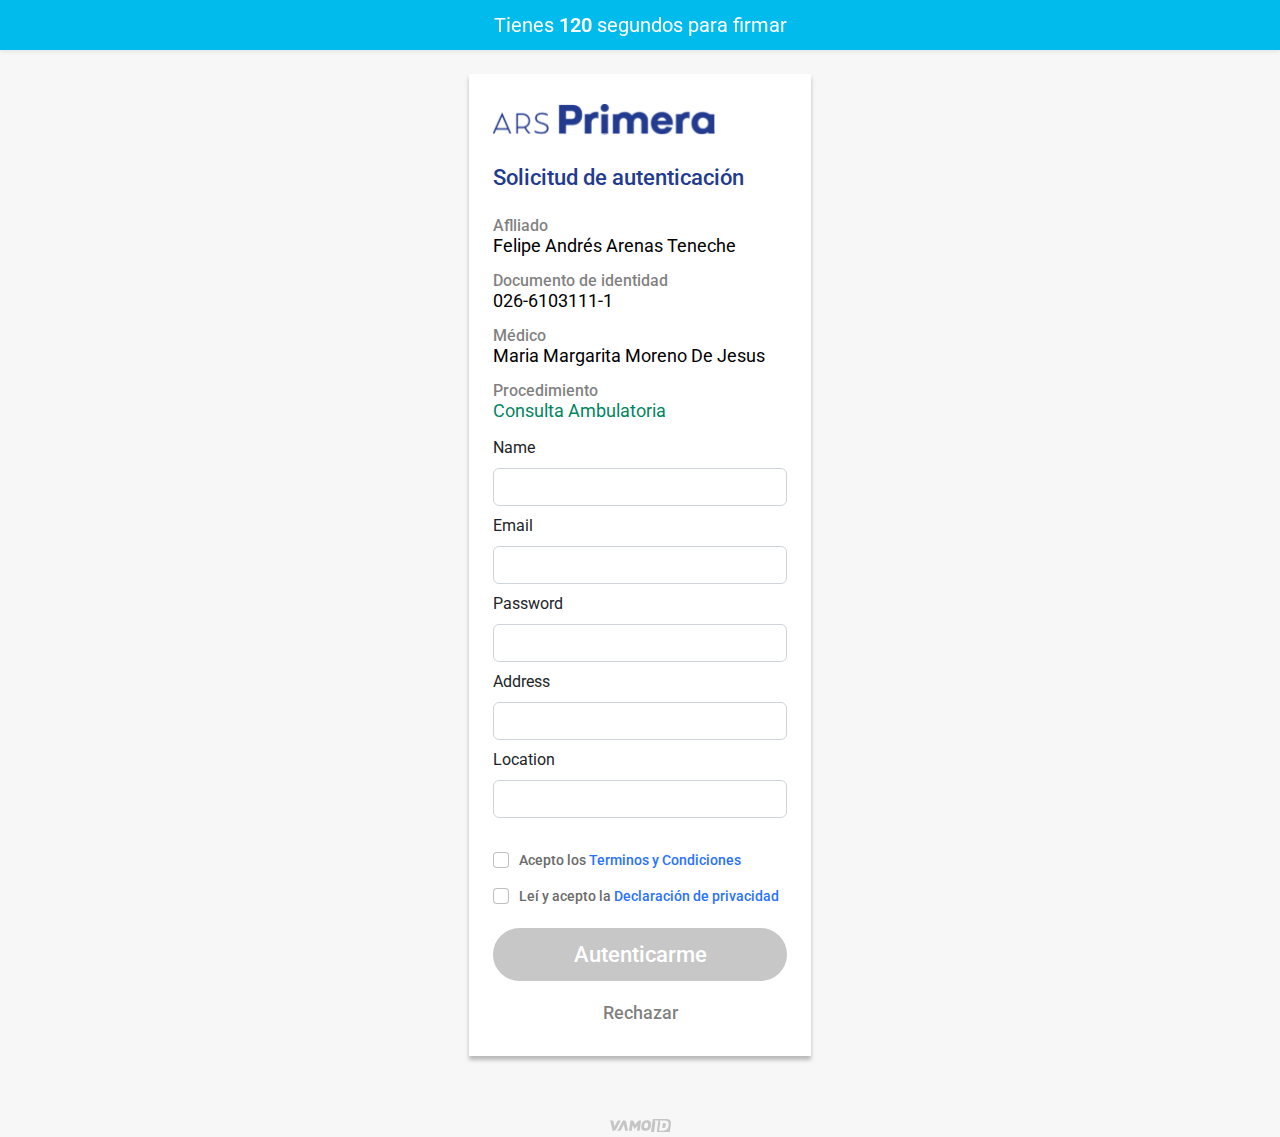
<file: index.html>
<!doctype html>
<html lang="en">
  <head>
    <meta charset="utf-8">
    <meta name="viewport" content="width=device-width, initial-scale=1">
    <title>Formulario</title>
    <link rel="stylesheet" href="assets/css/bootstrap.min.css">
    <link rel="stylesheet" href="assets/css/main.css">
  </head>
  <body>
    <section class="mobo">
        <div class="form_layout">
            <div class="form_layout_header shadow-sm position-fixed top-0">
                <div class="form_header_tittle">Tienes <span>120</span> segundos para firmar</div>
            </div>
            <div class="form_layout_body">
                <div class="form_layout_body_inner">
                    <div class="form_logo"><img class="img-fluid change__img" src="assets/img/ars-logo.svg" alt=""></div>
                    <div class="form_tittle">Solicitud de autenticación</div>
                    <div class="form_row">
                        <div class="form_row_small">Aflliado</div>
                        <div class="form_row_text">Felipe Andrés Arenas Teneche</div>
                    </div>
                    <div class="form_row">
                      <div class="form_row_small">Documento de identidad</div>
                      <div class="form_row_text">026-6103111-1</div>
                    </div>
                    <div class="form_row">
                      <div class="form_row_small">Médico</div>
                      <div class="form_row_text">Maria Margarita Moreno De Jesus</div>
                    </div>
                    <div class="form_row">
                      <div class="form_row_small">Procedimiento</div>
                      <div class="form_row_text green">Consulta Ambulatoria</div>
                    </div>
                    <form class="form_row last">
                      <div class="mb-2">
                        <label for="exampleInputtext1" class="form-label">Name</label>
                        <input type="text" class="form-control" id="exampleInputtext1">
                      </div>
                      <div class="mb-2">
                        <label for="exampleInputEmail1" class="form-label">Email</label>
                        <input type="email" class="form-control" id="exampleInputEmail1" aria-describedby="emailHelp">
                      </div>
                      <div class="mb-2">
                        <label for="exampleInputPassword1" class="form-label">Password</label>
                        <input type="password" class="form-control" id="exampleInputPassword1">
                      </div>
                      <div class="mb-2">
                        <label for="exampleInputEmail1" class="form-label">Address</label>
                        <input type="email" class="form-control" id="exampleInputEmail1" aria-describedby="emailHelp">
                      </div>
                      <div class="mb-2">
                        <label for="exampleInputEmail1" class="form-label">Location</label>
                        <input type="email" class="form-control" id="exampleInputEmail1" aria-describedby="emailHelp">
                      </div>
                      
                    </form>
                    <div class="form_checks">
                      <div class="form_check">
                        <input class="form-check-input shadow-none"  type="checkbox" value="" id="changeinfo" onclick="myInfo()">
                        <label class="form-check-label" for="changeinfo">
                          Acepto los <span><a href="#">Terminos y Condiciones</a></span>
                        </label>
                      </div>
                      <div class="form_check mb-0">
                        <input class="form-check-input shadow-none"  type="checkbox" id="myCheck1" onclick="myFunction()">
                        <label class="form-check-label" for="myCheck1">
                          Leí y acepto la <span><a href="#">Declaración de privacidad</a></span>
                        </label>
                      </div>
                    </div>


                    <div class="form_btns">
                      <div>
                        <button  class="form_btn_next noactive" type="button" id="nextBtn" onclick="loader()">Autenticarme</button>
                        <button class="form_btn_rechazar"  type="button" onclick="loader_gif()" >Rechazar</button>
                      </div>
                    </div>
                </div>    
            </div>
            <div class="form_logo_end"><img class="img-fluid" src="assets/img/vamoid.svg" alt=""></div>
        </div>
    </section>
    <div id="hideDiv">
      <div class="load_gif">
        <div class="loading"></div>
      </div>
    </div>
    <div class="full_loader mx-auto">
      <div class="full_loader_logo text-center"><img class="img-fluid" src="assets/img/loaded.svg" alt=""></div>
      <div class="full_loader_text">
        ¡Procedimiento<br>autorizado!
      </div>
      <div class="full_loader_logo_two text-center mx-auto"><img class="img-fluid w-100" src="assets/img/vamoid.svg" alt=""></div>
    </div>
    <script src="https://cdnjs.cloudflare.com/ajax/libs/jquery/3.3.1/jquery.min.js"></script>
    <script src="assets/js/bootstrap.bundle.min.js"></script>
    <script src="assets/js/main.js"></script>
  </body>
</html>
</file>
<file: assets/css/main.css>
@import url('https://fonts.googleapis.com/css2?family=Roboto:ital,wght@0,100;0,300;0,400;0,500;0,700;0,900;1,100;1,300;1,400;1,500;1,700;1,900&display=swap');

:root {
    --roboto: 'Roboto', sans-serif;
}

body {
    padding: 0;
    margin: 0;
    box-sizing: border-box;
    font-family: var(--roboto);
}

body {
    background: #E5E5E5;
}

* {
    font-family: var(--roboto);
}

a {
    text-decoration: none;
}

.mobo {
    margin: auto;
    width: 100%;
    background: #F7F7F7;
    min-height: 100vh;
}

.form_layout_header {
    width: 100%;
    background: #00BBEC;
    padding: 14px 40px 13px;
}

.form_header_tittle {
    font-family: var(--roboto);
    font-weight: 400;
    font-size: 20px;
    line-height: 23px;
    text-align: center;
    color: #FFFFFF;
}

.form_header_tittle span {
    font-family: var(--roboto);
    font-weight: 600;
}

.form_layout_body {
    padding: 24px;
    max-width: 390px;
    margin: auto;
    margin-top: 50px;
}

.form_layout_body_inner {
    padding: 30px 24px;
}

.form_logo {
    margin-bottom: 30px;
}

.form_layout .form_tittle {
    margin-bottom: 25px;
    font-weight: 500;
    font-size: 22px;
    line-height: 26px;
    color: #233B8E;
}

.form_row {
    margin-bottom: 15px;
}

.form_row_small {
    font-weight: 500;
    font-size: 16px;
    line-height: 19px;
    color: rgba(0, 0, 0, 0.5);
}

.form_row_text {
    font-weight: 400;
    font-size: 18px;
    line-height: 21px;
    color: #000000;
}

.form_row_text.green {
    color: #008562;
}

.form_row.last {
    margin-bottom: 30px;
}

.form_checks {
    margin-bottom: 20px;
}

.form_checks .form-check-label {
    font-weight: 500;
    font-size: 14px;
    line-height: 16px;
    color: #6B6B6B;
    margin-left: 6px;
}

.form_checks .form-check-label span a {
    color: #2972FE;
}

.form_checks .form_check {
    margin-bottom: 12px;
}

.tab {
    display: none;

}

.form_layout_body_inner {
    background: #FFFFFF;
    box-shadow: 0px 4px 4px rgba(0, 0, 0, 0.25);
}

.step {
    height: 15px;
    width: 15px;
    margin: 0 2px;
    background-color: #bbbbbb;
    border: none;
    border-radius: 50%;
    display: inline-block;
    opacity: 0.5;
}

.step.active {
    opacity: 1;
}

#prevBtn,
#nextBtn {
    background: #C7C7C7;
    border-radius: 200px;
    padding: 14px 0 13px;
    display: block;
    width: 100%;
    font-weight: 500;
    font-size: 22px;
    line-height: 26px;
    text-align: center;
    color: #FFFFFF;
    border: none;
}

.form_btn_prev {
    display: none;
}

.form_btn_rechazar {
    font-weight: 500;
    font-size: 18px;
    line-height: 21px;
    text-align: center;
    color: rgba(0, 0, 0, 0.5);
    border: none;
    box-shadow: none;
    margin-top: 20px;
    margin-bottom: 0px;
    width: 100%;
    background: none;
}

.form_btn_next.active {
    background: #008562 !important;
}

.form_logo_end {
    margin-top: 33px;
    text-align: center;
}


/* .full_loader {
    background: #F7F7F7;
    width: 100%;
    height: 100vh;
    inset: 0;
    padding-top: 7vh;
}
.full_loader_text {
    font-weight: 500;
    font-size: 35px;
    line-height: 41px;
    text-align: center;
    color: #008562;
    margin-top: 12px;
}
.full_loader_logo_two {
    margin-top:40vh;
    width: 160px;
} */
.form_btn_next.noactive {
    pointer-events: none;
}

.loading {
    position: fixed;
    width: 100%;
    height: 100%;
    overflow: hidden;
    display: flex;
    justify-content: center;
    align-items: center;
    background-image: url(../img/spinner.gif);
    background-size: 150px;
    background-repeat: no-repeat;
    background-position: center;
    inset: 0;
}

.full_loader {
    background: #F7F7F7;
    position: fixed;
    /* position: absolute; */
    /* max-width: 390px; */
    width: 100%;
    height: 100vh;
    z-index: 99;
    inset: 0;
    padding-top: 7vh;
    display: none;
}

.full_loader_text {
    font-weight: 500;
    font-size: 35px;
    line-height: 41px;
    text-align: center;
    color: #008562;
    margin-top: 12px;
}

.full_loader_logo_two {
    margin-top: 40vh;
    width: 160px;
}






#hideDiv {
    background: rgba(0, 0, 0, 0.446);
    width: 100%;
    margin: 0 auto;
    height: 100vh;
    position: fixed;
    z-index: 999999;
    top: 0;
    display: flex;
    justify-content: center;
    align-items: center;
    display: none;
}
.load_gif {
    color: white;
    font-size: 40px;
}

@media (max-width:380px) {
    .form_layout_header {
        padding: 14px 15px 13px;
    }

    .form_layout_body {
        padding: 12px;
    }

    .form_layout_body_inner {
        padding: 25px 15px;
    }

    .form_checks .form-check-label {
        font-size: 13px;
        line-height: 14px;
        margin-left: 3px;
    }

    .form_layout .form_tittle {
        margin-bottom: 22px;
        font-size: 20px;
        line-height: 22px;
    }

    .form_logo {
        margin-bottom: 26px;
    }

    .form_row {
        margin-bottom: 12px;
    }

    .form_row_text {
        font-size: 16px;
    }

    .form_row_small {
        font-size: 14px;
        line-height: 16px;
    }

    #prevBtn,
    #nextBtn {
        padding: 11px 0 12px;
        font-size: 20px;
        line-height: 26px;
    }

    .form_btn_rechazar {
        font-size: 16px;
        line-height: 21px;
        margin-top: 15px;
    }
}
</file>
